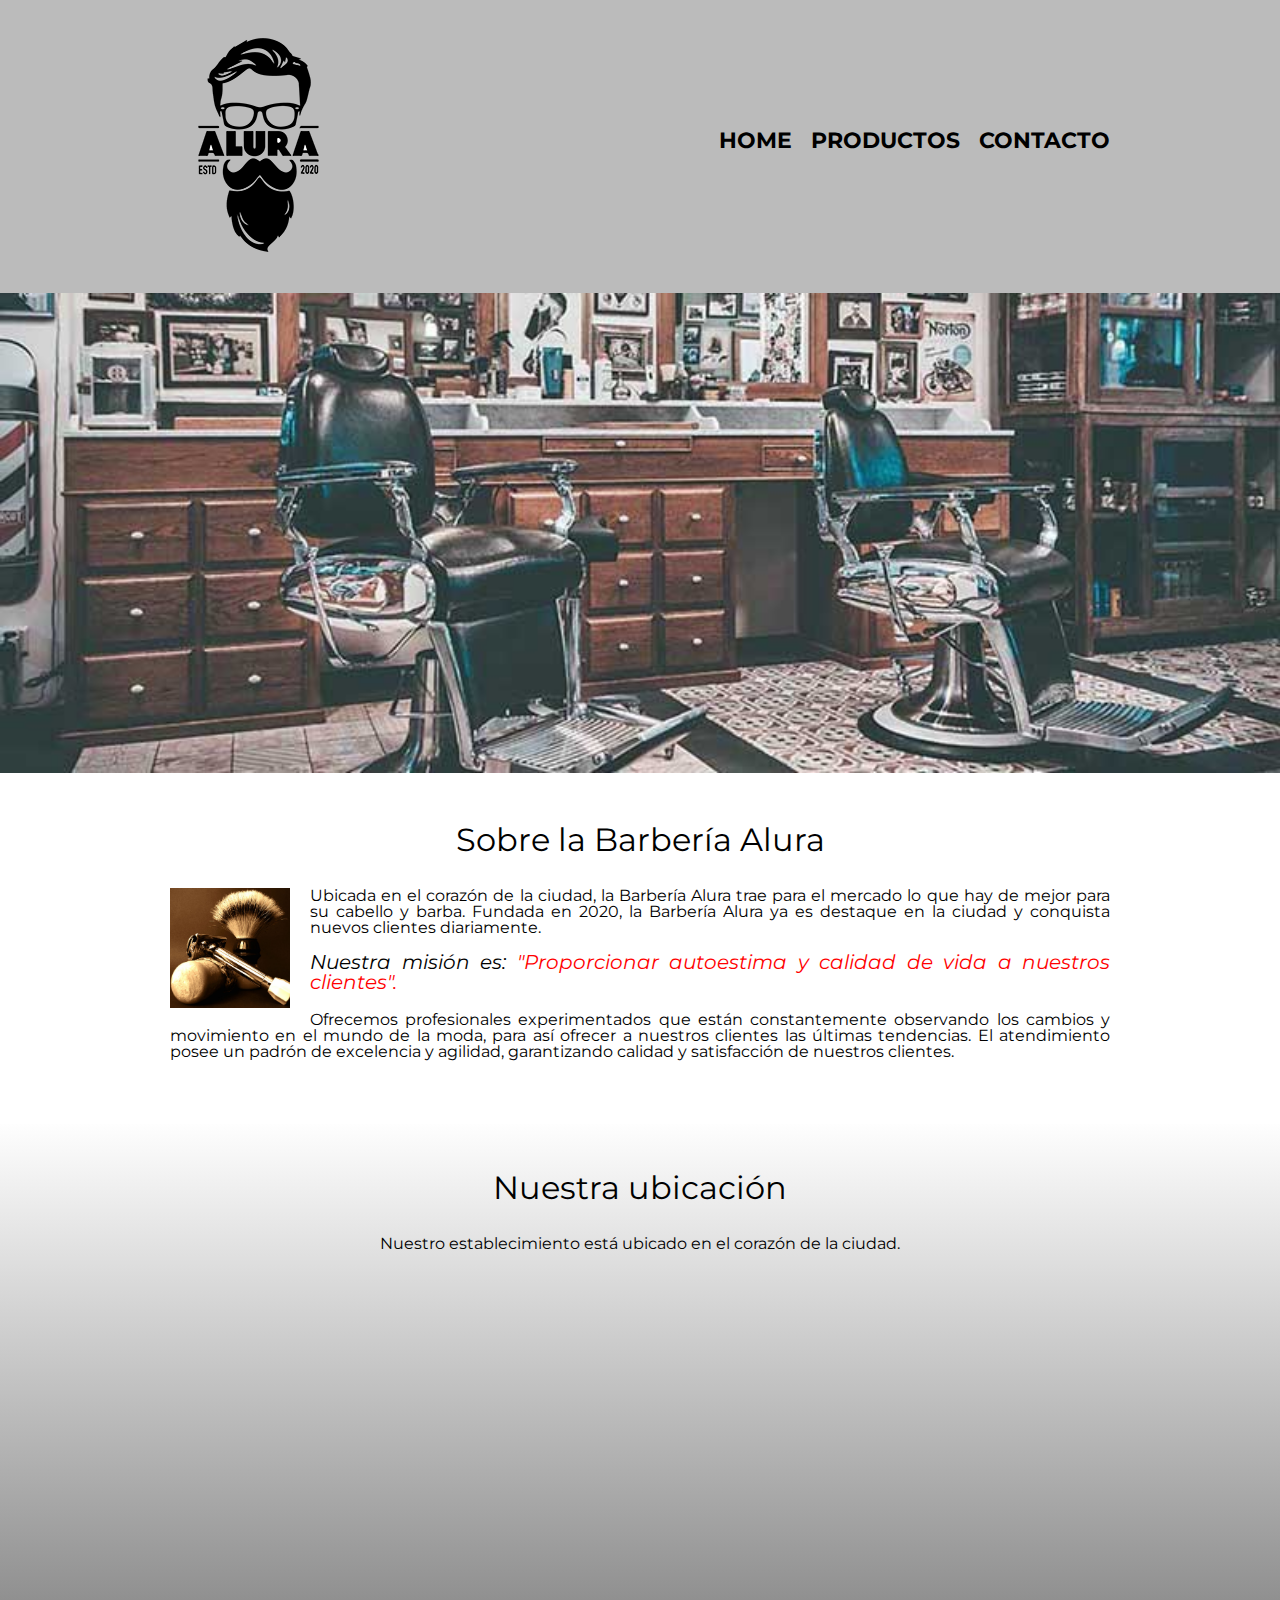
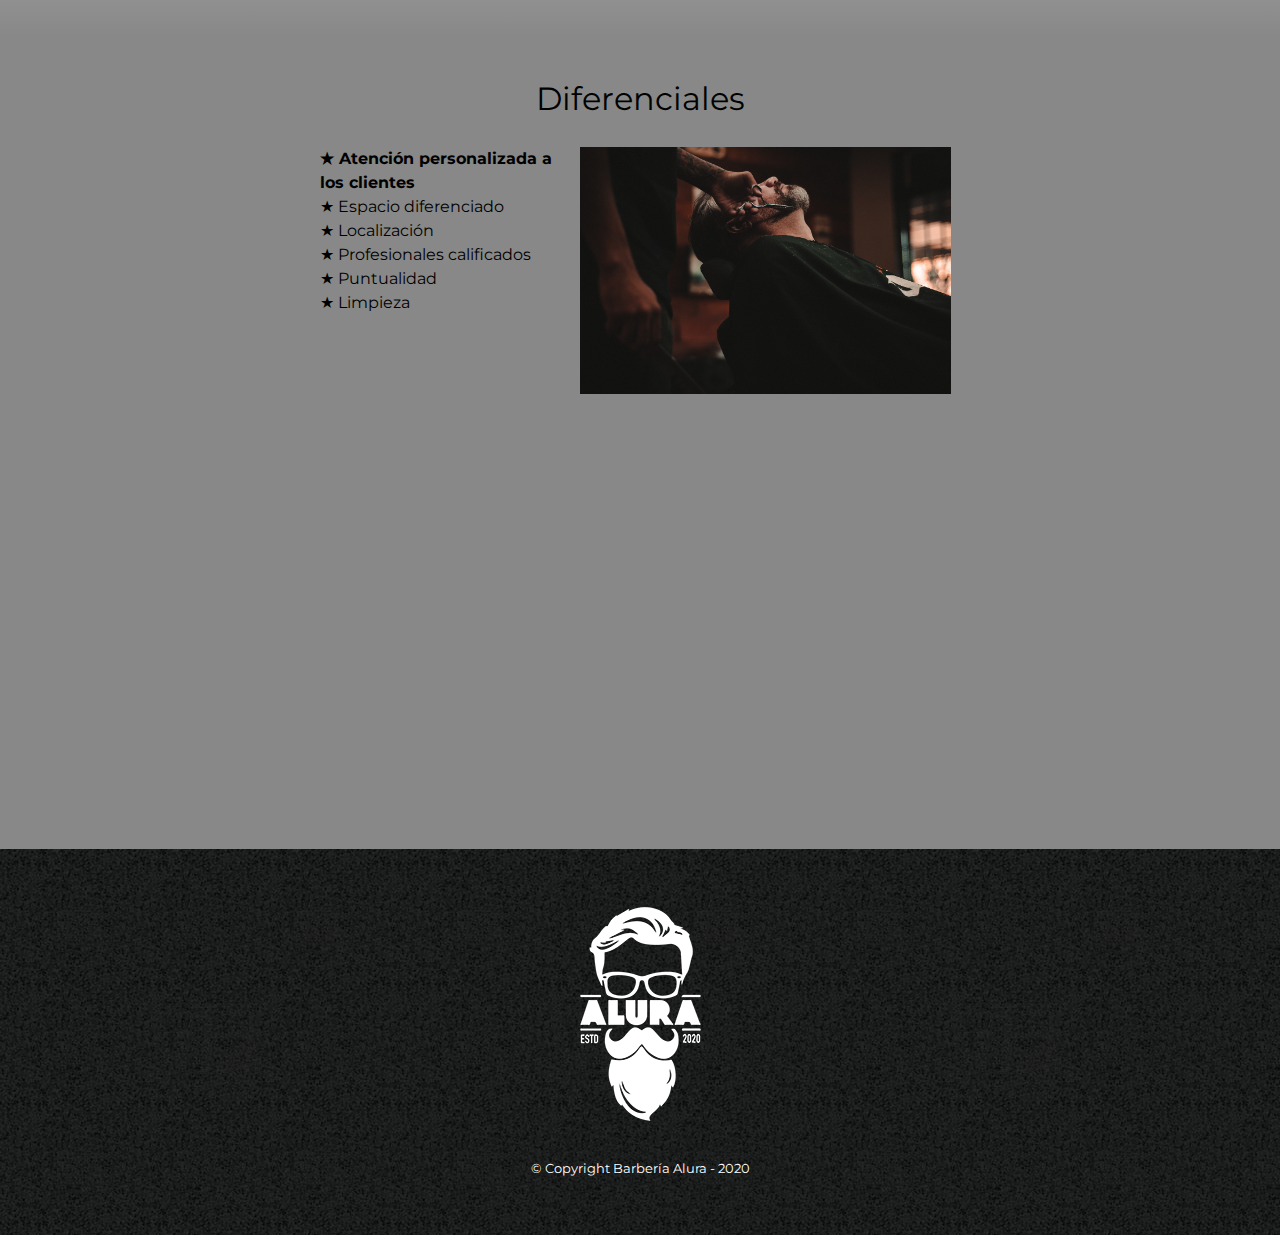
<file: index.html>
<!-- Daniel Castañeda -->

<!DOCTYPE html>

<html lang="es">

    <head>

        <meta charset="UTF-8">
        <title>Barbería Alura</title>
        <meta name="viewport" content="width=1024">
        <link rel="stylesheet" href="reset.css">
        <link rel="stylesheet" href="style.css">
        <link rel="stylesheet" href="style-home.css">
        <link href="https://fonts.googleapis.com/css2?family=Montserrat:wght@300&display=swap" rel="stylesheet">

    </head>

    <body>

        <header class="header">
            <div class="contenedor-header">
                <h1><img src="img/logo.png" alt="Logo"></h1>
                <nav>
                    <ul class="navegacion">
                        <li><a href="index.html">Home</a></li>
                        <li><a href="productos.html">Productos</a></li>
                        <li><a href="contacto.html">Contacto</a></li>
                    </ul>
                </nav>
            </div>
        </header>

        <main class="home">
            <img class="imagen-banner" src="img/banner.jpg" alt="Banner">
            <div class="principal-home">
                <section class="presentacion">
                    <h2>Sobre la Barbería Alura</h2>
                    <img class="imagen-utensilios" src="img/utensilios.jpg" alt="Utensilios">
                    <p>Ubicada en el corazón de la ciudad, la <strong>Barbería Alura</strong> trae para el mercado lo que hay de mejor para su cabello y barba. Fundada en 2020, la Barbería Alura ya es destaque en la ciudad y conquista nuevos clientes diariamente.</p>
                    <p class="mision">Nuestra misión es: <strong>"Proporcionar autoestima y calidad de vida a nuestros clientes".</strong></p>
                    <p>Ofrecemos profesionales experimentados que están constantemente observando los cambios y movimiento en el mundo de la moda, para así ofrecer a nuestros clientes las últimas tendencias. El atendimiento posee un padrón de excelencia y agilidad, garantizando calidad y satisfacción de nuestros clientes.</p>
                </section>
                <section class="ubicacion">
                    <h2>Nuestra ubicación</h2>
                    <p>Nuestro establecimiento está ubicado en el corazón de la ciudad.</p>
                    <div class="mapa">
                        <iframe src="https://www.google.com/maps/embed?pb=!1m18!1m12!1m3!1d3656.4499776307066!2d-46.6349068257862!3d-23.588189862576225!2m3!1f0!2f0!3f0!3m2!1i1024!2i768!4f13.1!3m3!1m2!1s0x94ce5a2b2ed7f3a1%3A0xab35da2f5ca62674!2sCaelum%20-%20Education%20and%20Innovation!5e0!3m2!1ses-419!2smx!4v1710699058219!5m2!1ses-419!2smx" width="100%" height="300" style="border:0;" allowfullscreen="" loading="lazy" referrerpolicy="no-referrer-when-downgrade"></iframe>
                    </div>
                </section>
                <section class="diferenciales">
                    <h2>Diferenciales</h2>
                    <div class="contenido-diferenciales">
                        <ul class="lista-diferenciales">
                            <li class="items-home">Atención personalizada a los clientes</li>
                            <li class="items-home">Espacio diferenciado</li>
                            <li class="items-home">Localización</li>
                            <li class="items-home">Profesionales calificados</li>
                            <li class="items-home">Puntualidad</li>
                            <li class="items-home">Limpieza</li>
                        </ul>
                        <img class="imagen-diferenciales" src="img/diferenciales.jpg" alt="Diferenciales">
                    </div>
                    <div class="video">
                        <iframe width="100%" height="315" src="https://www.youtube.com/embed/wcVVXUV0YUY?si=l2frUb3jtKaXJy37" title="YouTube video player" frameborder="0" allow="accelerometer; autoplay; clipboard-write; encrypted-media; gyroscope; picture-in-picture; web-share" allowfullscreen></iframe>
                    </div>
                </section>
            </div>
        </main>

    </body>

    <footer>

        <img src="img/logo-blanco.png" alt="Logo" class="rotate">
        <p class="copyright">&copy Copyright Barbería Alura - 2020</p>

    </footer>

</html>
</file>
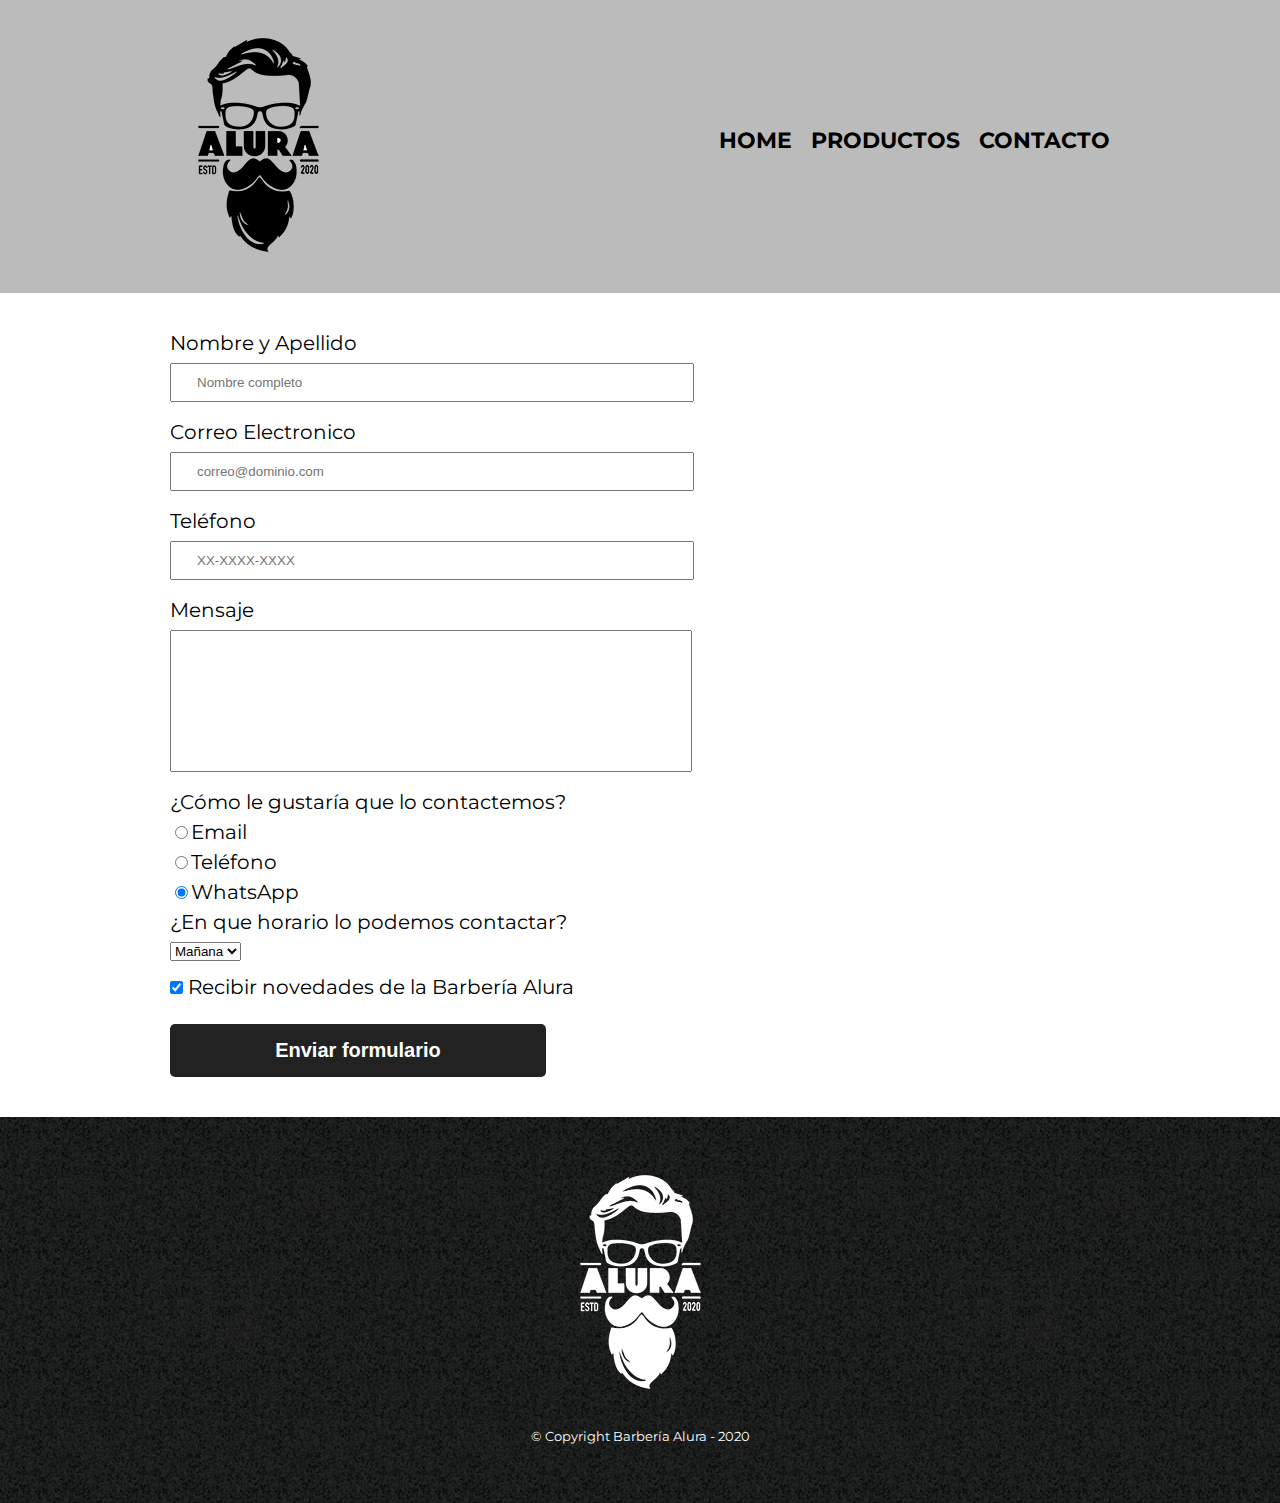
<file: contacto.html>
<!-- Daniel Castañeda -->

<!DOCTYPE html>

<html lang="es">

    <head>

        <meta charset="UTF-8">
        <meta name="viewport" content="width=1024">
        <title>Contacto - Barbería Alura</title>
        <link rel="stylesheet" href="reset.css">
        <link rel="stylesheet" href="style.css">
        <link rel="stylesheet" href="style-contacto.css">
        <link href="https://fonts.googleapis.com/css2?family=Montserrat:wght@300&display=swap" rel="stylesheet">
        
    </head>

    <body>

        <header class="header">
            <div class="contenedor-header">
                <h1><img src="img/logo.png" alt="Logo"></h1>
                <nav>
                    <ul class="navegacion">
                        <li><a href="index.html">Home</a></li>
                        <li><a href="productos.html">Productos</a></li>
                        <li><a href="contacto.html">Contacto</a></li>
                    </ul>
                </nav>
            </div>
        </header>

        <main class="contacto">
            <form>
                <div class="block">
                    <label for="nombreApellido">Nombre y Apellido</label>
                    <input type="text" id="nombreApellido" placeholder="Nombre completo" required>
                </div>
                <div class="block">
                    <label for="correoElectronico">Correo Electronico</label>
                    <input type="email" id="correoElectronico" placeholder="correo@dominio.com" required>
                </div>
                <div class="block">
                    <label for="telefono">Teléfono</label>
                    <input type="tel" id="telefono" placeholder="XX-XXXX-XXXX" required>
                </div>
                <div class="block">
                    <label for="mensaje">Mensaje</label>
                    <textarea id="mensaje" required></textarea>
                </div>
                <fieldset>
                    <legend>¿Cómo le gustaría que lo contactemos?</legend>
                    <label><input type="radio" name="contacto" value="email">Email</label>
                    <label><input type="radio" name="contacto" value="telefono">Teléfono</label>
                    <label><input type="radio" name="contacto" value="whatsapp" checked>WhatsApp</label>
                </fieldset>
                <fieldset>
                    <legend>¿En que horario lo podemos contactar?</legend>
                    <select>
                        <option>Mañana</option>
                        <option>Tarde</option>
                        <option>Noche</option>
                    </select>
                </fieldset>
                <div>
                    <label><input type="checkbox" id="novedades" class="checkbox" value="novedades" checked> Recibir novedades de la Barbería Alura</label>
                    <input type="submit" value="Enviar formulario" class="enviar">
                </div>
            </form>
        </main>

        <footer>

            <img src="img/logo-blanco.png" alt="Logo" class="rotate">
            <p class="copyright">&copy Copyright Barbería Alura - 2020</p>

        </footer>

    </body>

</html>
</file>
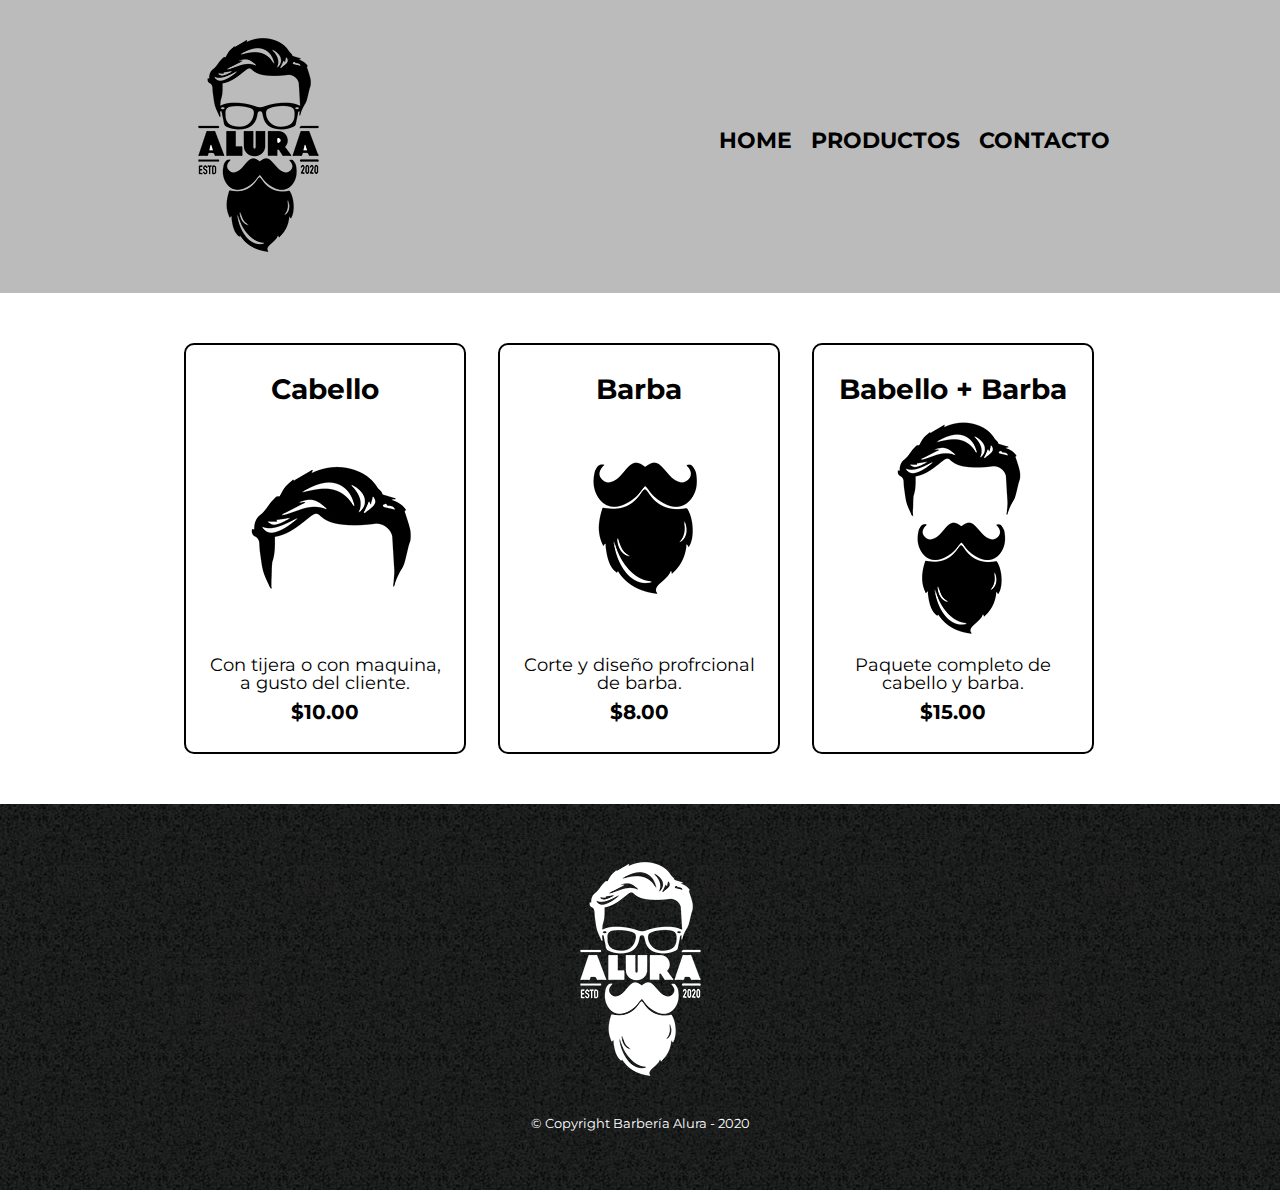
<file: productos.html>
<!-- Daniel Castañeda -->

<!DOCTYPE html>

<html lang="es">

    <head>

        <meta charset="UTF-8">
        <meta name="viewport" content="width=1024">
        <title>Productos - Barbería Alura</title>
        <link rel="stylesheet" href="reset.css">
        <link rel="stylesheet" href="style.css">
        <link rel="stylesheet" href="style-productos.css">
        <link href="https://fonts.googleapis.com/css2?family=Montserrat:wght@300&display=swap" rel="stylesheet">
        
    </head>

    <body>

        <header class="header">
            <div class="contenedor-header">
                <h1><img src="img/logo.png" alt="Logo"></h1>
                <nav>
                    <ul class="navegacion">
                        <li><a href="index.html">Home</a></li>
                        <li><a href="productos.html">Productos</a></li>
                        <li><a href="contacto.html">Contacto</a></li>
                    </ul>
                </nav>
            </div>
        </header>

        <main class="productos">
            <ul class="productos-ul">
                <li class="productos-li">
                    <h2>Cabello</h2>
                    <img src="img/cabello.jpg" alt="Cabello">
                    <p class="producto-descripcion">Con tijera o con maquina, a gusto del cliente.</p>
                    <p class="producto-precio">$10.00</p>
                </li>
                <li class="productos-li">
                    <h2>Barba</h2>
                    <img src="img/barba.jpg" alt="Barba">
                    <p class="producto-descripcion">Corte y diseño profrcional de barba.</p>
                    <p class="producto-precio">$8.00</p>
                </li>
                <li class="productos-li">
                    <h2>Babello + Barba</h2>
                    <img src="img/cabello+barba.jpg" alt="Cabello + Barba">
                    <p class="producto-descripcion">Paquete completo de cabello y barba.</p>
                    <p class="producto-precio">$15.00</p>
                </li>
            </ul>
        </main>

        <footer>

            <img src="img/logo-blanco.png" alt="Logo" class="rotate">
            <p class="copyright">&copy Copyright Barbería Alura - 2020</p>

        </footer>

    </body>

</html>
</file>
<file: style.css>
/* Daniel Castañeda */

header {
    background-color: #BBBBBB;
    padding: 20px 0;
}

.contenedor-header {
    width: 940px;
    position: relative;
    margin: 0 auto;
}

.header nav {
    position: absolute;
    top: 110px;
    right: 0px;
}

.header nav li {
    display: inline;
    margin: 0 0 0 15px;
}

.header nav a {
    text-transform: uppercase;
    color: #000000;
    font-weight: bold;
    font-size: 22px;
    text-decoration: none;
}

.header nav a:hover {
    color: #C78C19;
    text-decoration: underline;
}

body {
    font-family: "Montserrat", sans-serif;
}

footer {
    text-align: center;
    background: url(img/bg.jpg);
    padding: 40px;
}

.rotate {
    transition: 1s all;
}

.rotate:hover {
    transform: rotate(360deg);
}

.copyright {
    color: #FFFFFF;
    font-size: 13px;
    margin: 20px;
}
</file>
<file: style-home.css>
/* Daniel Castañeda */

.imagen-banner {
    width: 100%;
}

.presentacion {
    background: #FFFFFF;
    width: 940px;
    margin: 0 auto;
    padding: 3em 0;
}

.home h2 {
    text-align: center;
    font-size: 2em;
    margin: 0 0 1em;
    clear: left;
}

.imagen-utensilios {
    width: 120px;
    float: left;
    margin: 0 20px 20px 0;
}

.presentacion p {
    text-align: justify;
    font-size: 1em;
    margin: 0 0 1em;
}

p.mision {
    font-size: 20px;
    font-style: italic;
}

.mision strong {
    color: #FF0000;
}

.ubicacion {
    padding: 3em 0;
    background: linear-gradient(#FEFEFE, #888888);
}

.ubicacion p {
    margin: 0 0 2em;
    text-align: center;
}

.mapa {
    width: 940px;
    margin: 0 auto;
}

.diferenciales {
    padding: 3em 0;
    background: #888888;
}

.contenido-diferenciales {
    width: 640px;
    margin: 30px auto;
}

.lista-diferenciales { 
    width: 38%;
    margin-right: 1%;
    display: inline-block;
    vertical-align: top;
}

.items-home {
    line-height: 1.5;
}

.items-home::before {
    content: "★ ";
}

.items-home:first-child {
    font-weight: bold;
}

.imagen-diferenciales {
    width:58%;
    margin-left: 1%;
}

.imagen-diferenciales:hover {
    box-shadow: 10px 10px 30px 15px #000000;
    transition: 500ms;
}

.video {
    width: 560px;
    margin: 1em auto;
    padding: 20px 0;
}
</file>
<file: style-contacto.css>
/* Daniel Castañeda */

.contacto {
    width: 940px;
    margin: 0 auto;
}

.contacto form {
    margin: 40px 0;
}

.contacto form label, legend {
    display: block;
    font-size: 20px;
    margin: 0 0 10px;
}

.block input, textarea {
    display: block;
    width: 50%;
    margin: 0 0 20px;
    padding: 10px 25px;
}

.contacto div.block:focus-within label {
    color: #C78C19;
    font-weight: bold;
    font-size: 24px;
}

#mensaje {
    height: 120px;
    resize: none;
}

.checkbox {
    margin: 20px 0;
}

.enviar {
    width: 40%;
    padding: 15px 0;
    font-size: 20px;
    font-weight: bold;
    color: #FFFFFF;
    background: #222222;
    border: none;
    border-radius: 5px;
    transition: 0.5s all;
    cursor: pointer;
}

.enviar:hover {
    transform: scale(1.2);
    color: #C78C19;
    background: #000000;
}
</file>
<file: style-productos.css>
/* Daniel Castañeda */

.productos {
    width: 940px;
    margin: 0 auto;
}

.productos-ul {
    width: 940px;
    margin: 0 auto;
    padding: 50px 0;
}

.productos-li {
    display: inline-block;
    text-align: center;
    width: 30%;
    vertical-align: top;
    margin: 0 1.5%;
    padding: 30px 20px;
    box-sizing: border-box;
    border: 2px solid #000000;
    border-radius: 10px;
}

.productos-li:hover {
    border-color: #C78C19;
}

.productos h2 {
    font-size: 28px;
    font-weight: bold;
}

.productos-li:hover h2 {
    font-size: 30px;
    color: #C78C19;
}

.producto-descripcion {
    font-size: 18px;
}

.producto-precio {
    font-size: 20px;
    font-weight: bold;
    margin-top: 10px;
}
</file>
